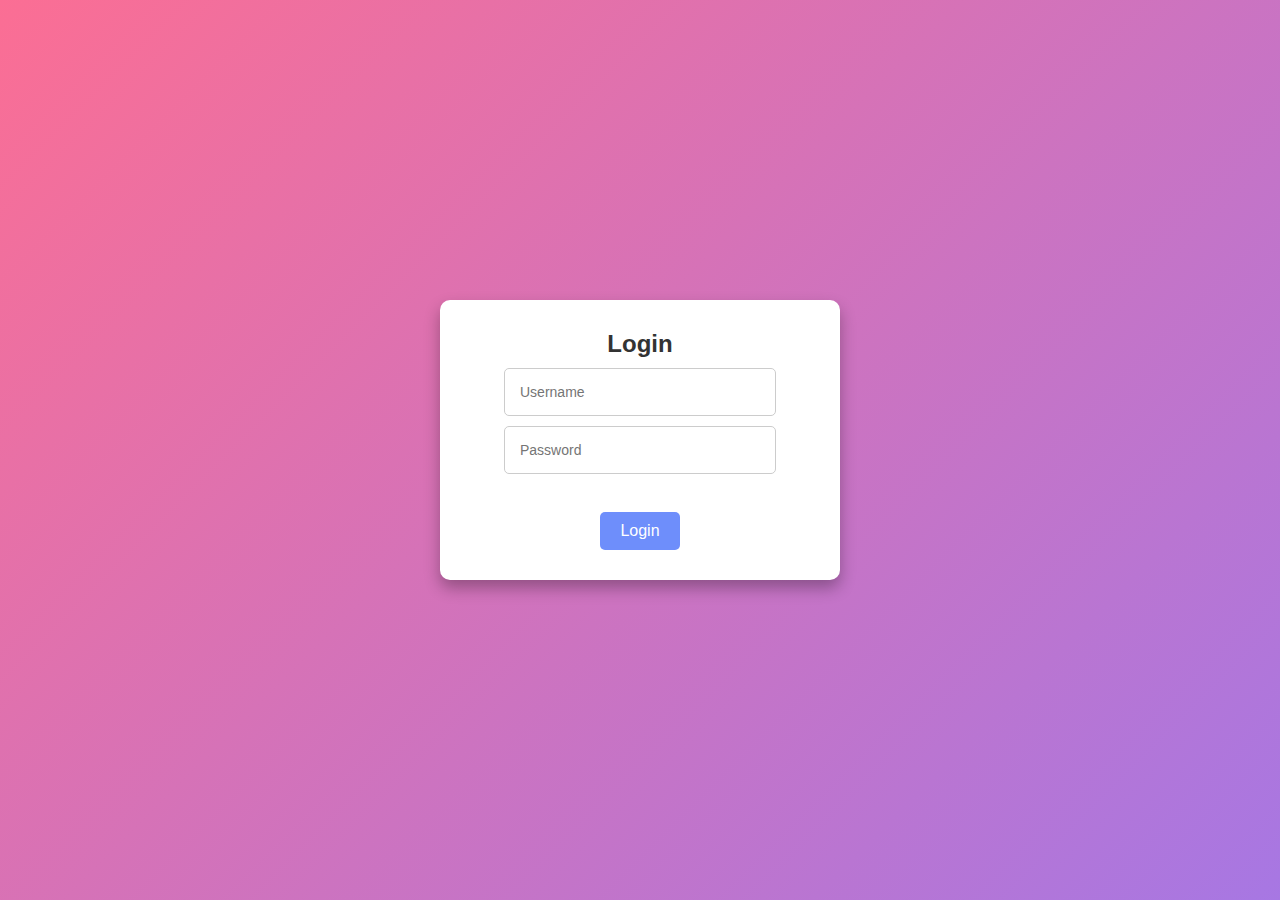
<file: index.html>
<!DOCTYPE html>
<html lang="en">
<head>
    <meta charset="UTF-8">
    <meta name="viewport" content="width=device-width, initial-scale=1.0">
    <title>Session Management</title>
    <link rel="stylesheet" href="style.css">
</head>

<body>
    
    <div class="logindiv">
    <div id="login-form">
        <h2>Login</h2>
        <input type="text" id="username" placeholder="Username">
        <input type="password" id="password" placeholder="Password">
        <span id="Error" class="error"></span><br>
        <button id="login-btn" style="margin-top: 10px;">Login</button>
    </div>

    <div id="timeout-message" style="display:none; color:red;">
        <p>Session has timed out. Please log in again.</p>
    </div>
</div>

    <script src="script.js"></script>

</body>

</html>
</file>
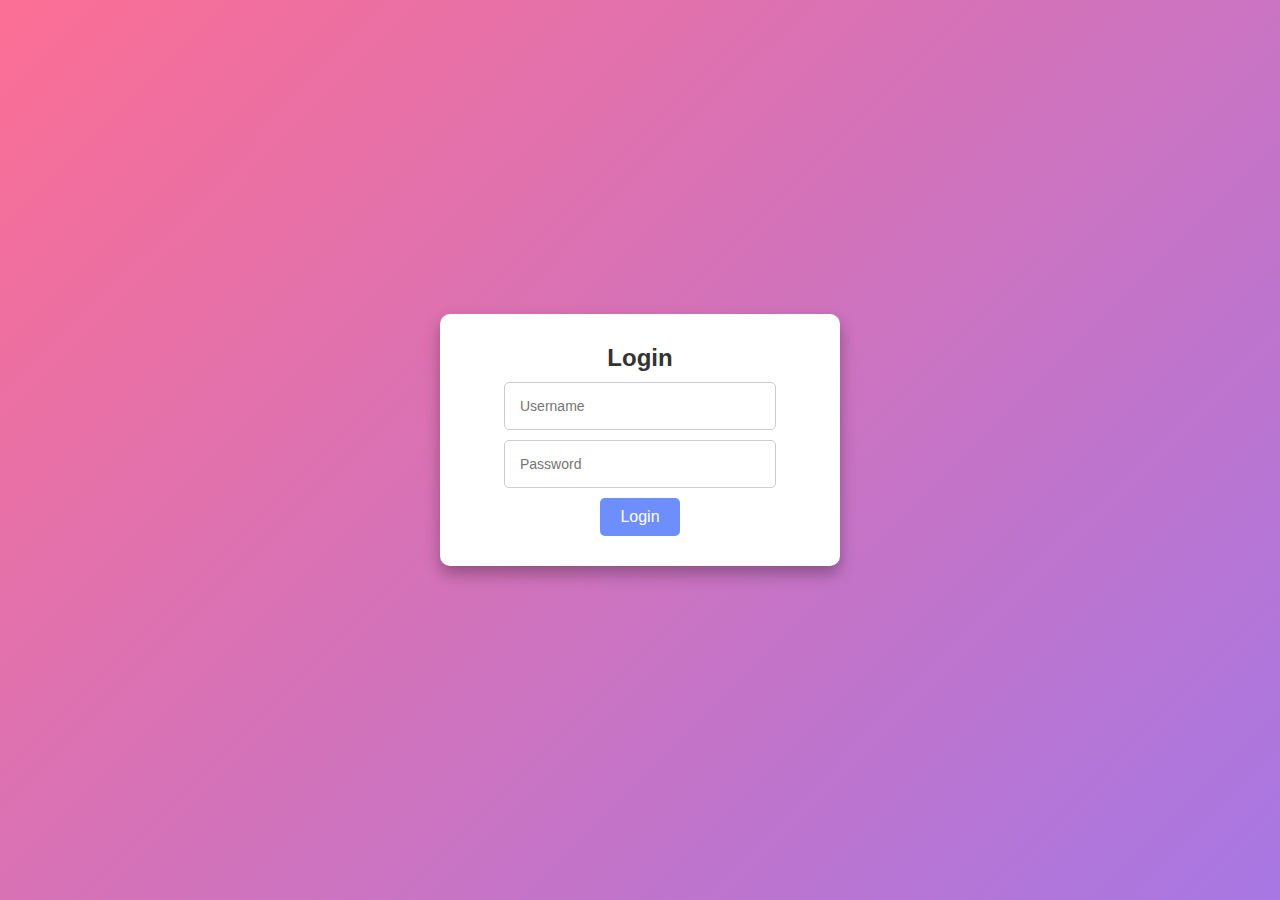
<file: pages/index.html>
<!DOCTYPE html>
<html lang="en">
<head>
    <meta charset="UTF-8">
    <meta name="viewport" content="width=device-width, initial-scale=1.0">
    <title>Session Management</title>
    <link rel="stylesheet" href="../style.css">
</head>

<body>
    
    <div class="logindiv">
    <div id="login-form">
        <h2>Login</h2>
        <input type="text" id="username" placeholder="Username">
        <input type="password" id="password" placeholder="Password">
        <button id="login-btn">Login</button>
    </div>

    <div id="timeout-message" style="display:none; color:red;">
        <p>Session has timed out. Please log in again.</p>
    </div>
</div>

    <script src="../script.js"></script>

</body>

</html>
</file>
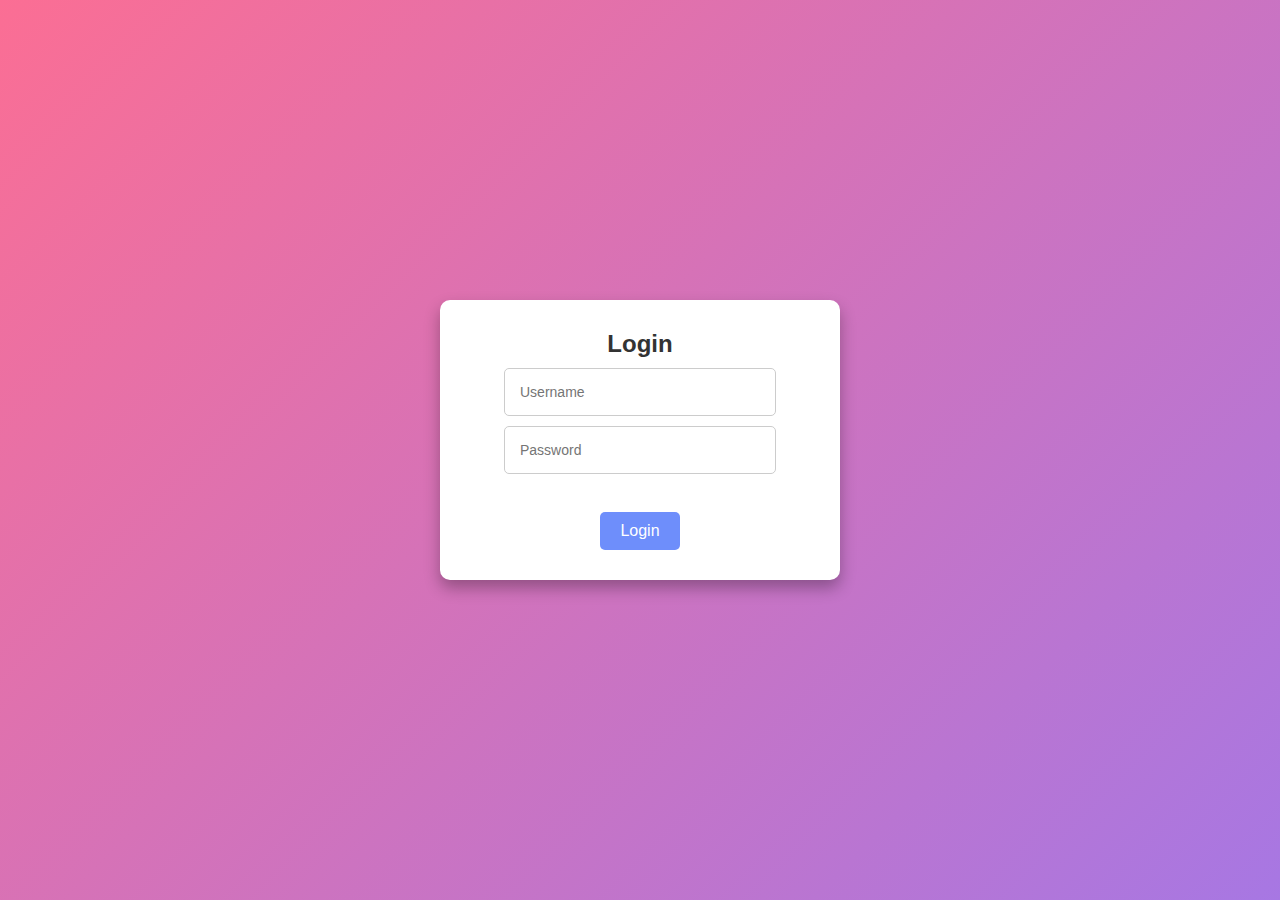
<file: pages/about.html>
<!DOCTYPE html>
<html lang="en">
<head>
    <meta charset="UTF-8">
    <meta name="viewport" content="width=device-width, initial-scale=1.0">
    <title>About</title>
    <link rel="stylesheet" href="../style.css">
</head>
<body>
    <div class="navbar">
        <h2>Welcome, <span id="user"></span></h2>
        <div class="navbar-buttons">
            <button id="home-btn">Home</button>
            <button id="about-btn">About</button>
            <button id="contact-btn">Contact</button>
            <button id="logout-btn" class="hover-effect">Logout</button>
        </div>
    </div>
    <div id="content" >
        
        <div class="insideDiv">
            <h2>About Page</h2>
            <p>
                From Wikipedia, the free encyclopedia Not to be confused with Java (programming language),
                Javanese script, or ECMAScript. ".js" redirects here. For the Microsoft dialect used in Internet Explorer, see JScript.
                For the uses of JavaScript on Wikipedia, see Wikipedia:WikiProject JavaScript.
            </p>
            <p>
                JavaScript (/ˈdʒɑːvəskrɪpt/), often abbreviated as JS, is a programming language and core technology of the Web, alongside HTML and CSS.
                99% of websites use JavaScript on the client side for webpage behavior.
            </p>
            <img src="https://upload.wikimedia.org/wikipedia/commons/thumb/a/a4/JavaScript_code.png/450px-JavaScript_code.png" alt="/" width="350px">
            <p>
                Web browsers have a dedicated JavaScript engine that executes the client code. These engines are also utilized in some servers and a variety of apps.
                The most popular runtime system for non-browser usage is Node.js.
            </p>
            <p>
                JavaScript is a high-level, often just-in-time compiled language that conforms to the ECMAScript standard. It has dynamic typing, prototype-based object-orientation, and first-class functions.
                It is multi-paradigm, supporting event-driven, functional, and imperative programming styles.
                It has application programming interfaces (APIs) for working with text, dates, regular expressions, standard data structures, and the Document Object Model (DOM).
            </p>
            <p>
                The ECMAScript standard does not include any input/output (I/O), such as networking, storage, or graphics facilities. In practice, the web browser or other runtime system provides JavaScript APIs for I/O.
            </p>
            <p>
                Although Java and JavaScript are similar in name, syntax, and respective standard libraries, the two languages are distinct and differ greatly in design.
            </p>
        </div>
    </div>

    <div id="timeout-message" style="display:none; color:red;">
        <p>Session has timed out. Please log in again.</p>
    </div>
    <script src="../script.js"></script>
</body>
</html>
</file>
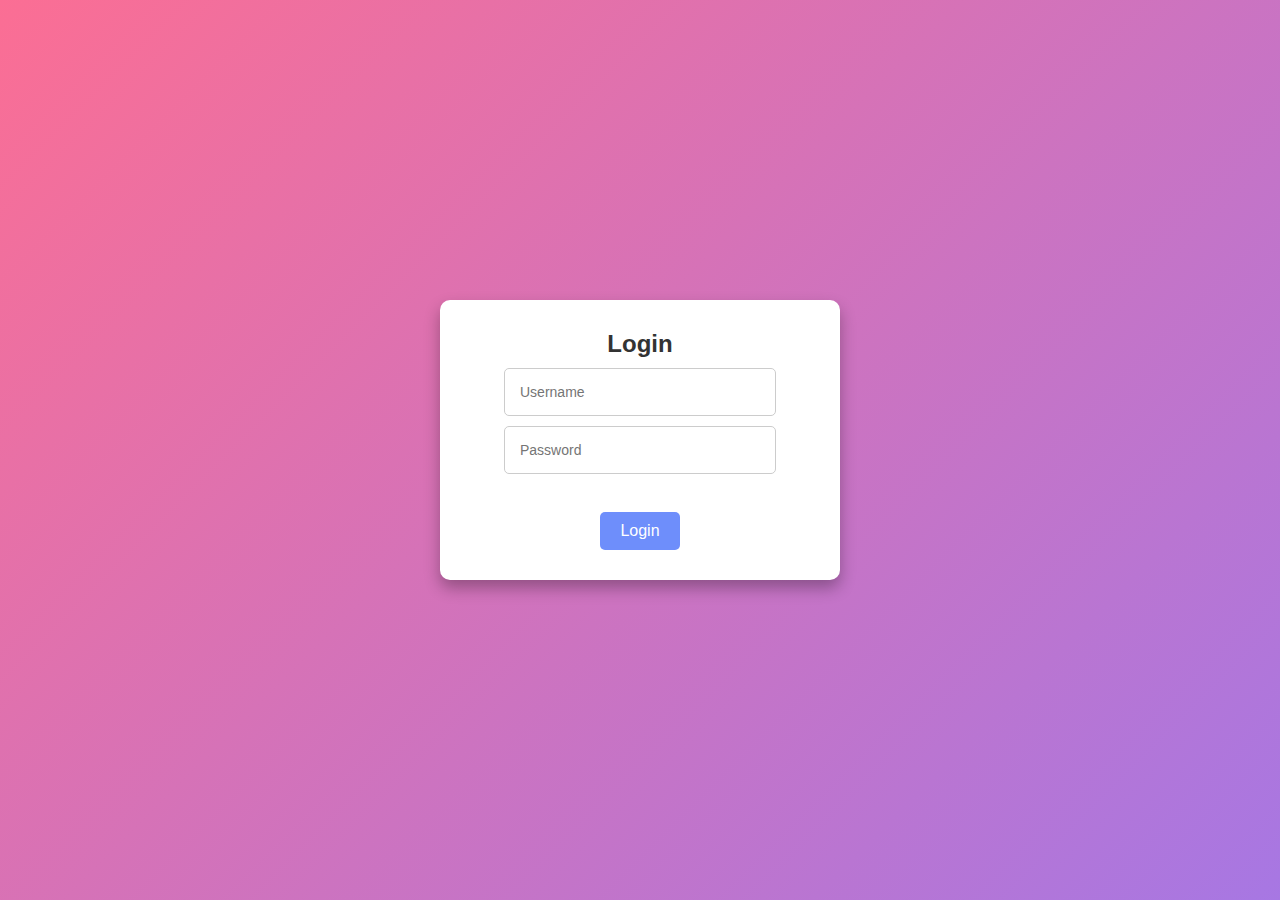
<file: pages/contact.html>
<!DOCTYPE html>
<html lang="en">
<head>
    <meta charset="UTF-8">
    <meta name="viewport" content="width=device-width, initial-scale=1.0">
    <title>Contact</title>
    <link rel="stylesheet" href="../style.css">
</head>
<body>
    <div class="navbar">
        <h2>Welcome, <span id="user"></span></h2>
        <div class="navbar-buttons">
            <button id="home-btn">Home</button>
            <button id="about-btn">About</button>
            <button id="contact-btn">Contact</button>
            <button id="logout-btn" class="hover-effect">Logout</button>
        </div>
    </div>
    <div id="content" >
        
        <div class="insideDiv">
            <h2>Contact Page</h2>
            <p>
                From Wikipedia, the free encyclopedia Not to be confused with Java (programming language),
                Javanese script, or ECMAScript. ".js" redirects here. For the Microsoft dialect used in Internet Explorer, see JScript.
                For the uses of JavaScript on Wikipedia, see Wikipedia:WikiProject JavaScript.
            </p>
            <p>
                JavaScript (/ˈdʒɑːvəskrɪpt/), often abbreviated as JS, is a programming language and core technology of the Web, alongside HTML and CSS.
                99% of websites use JavaScript on the client side for webpage behavior.
            </p>
            <p>
                Web browsers have a dedicated JavaScript engine that executes the client code. These engines are also utilized in some servers and a variety of apps.
                The most popular runtime system for non-browser usage is Node.js.
            </p>
            <p>
                JavaScript is a high-level, often just-in-time compiled language that conforms to the ECMAScript standard. It has dynamic typing, prototype-based object-orientation, and first-class functions.
                It is multi-paradigm, supporting event-driven, functional, and imperative programming styles.
                It has application programming interfaces (APIs) for working with text, dates, regular expressions, standard data structures, and the Document Object Model (DOM).
            </p>
            <p>
                The ECMAScript standard does not include any input/output (I/O), such as networking, storage, or graphics facilities. In practice, the web browser or other runtime system provides JavaScript APIs for I/O.
            </p>
            <p>
                Although Java and JavaScript are similar in name, syntax, and respective standard libraries, the two languages are distinct and differ greatly in design.
            </p>
        </div>
    </div>

    <div id="timeout-message" style="display:none; color:red;">
        <p>Session has timed out. Please log in again.</p>
    </div>
    <script src="../script.js"></script>
</body>
</html>
</file>
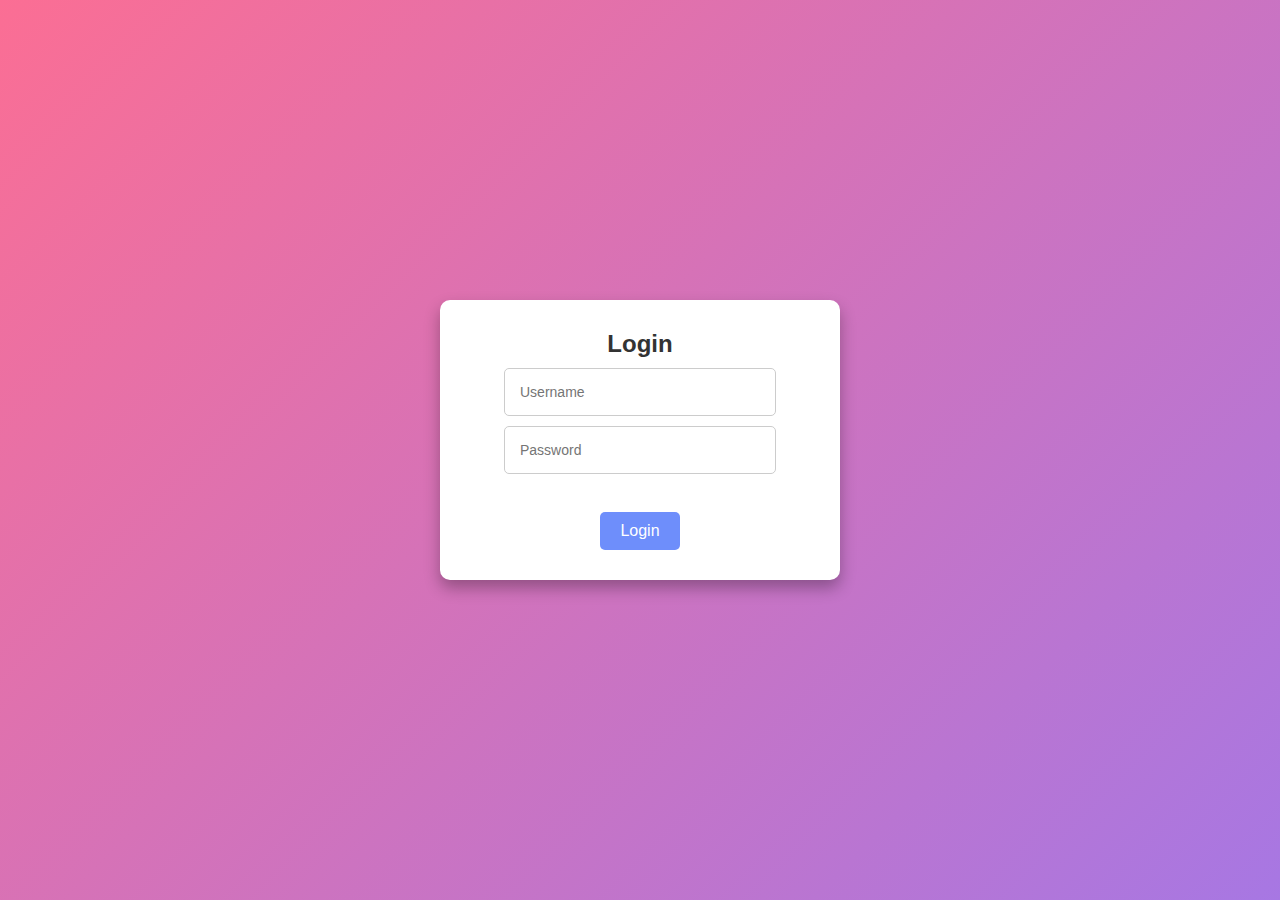
<file: pages/home.html>
<!DOCTYPE html>
<html lang="en">
<head>
    <meta charset="UTF-8">
    <meta name="viewport" content="width=device-width, initial-scale=1.0">
    <title>Home</title>
    <link rel="stylesheet" href="../style.css">
</head>
<body>
    <!-- welcome page -->
    <div class="navbar">
        <h2>Welcome, <span id="user"></span></h2>
        <div class="navbar-buttons">
            <button id="home-btn">Home</button>
            <button id="about-btn">About</button>
            <button id="contact-btn">Contact</button>
            <button id="logout-btn" class="hover-effect">Logout</button>
        </div>
    </div>
    <div id="content">
        
        <div class = "insideDiv">
            <h2>JavaScript</h2>
            <p>
                From Wikipedia, the free encyclopedia Not to be confused with Java (programming language),
                Javanese script, or ECMAScript. ".js" redirects here. For the Microsoft dialect used in Internet Explorer, see JScript.
                For the uses of JavaScript on Wikipedia, see Wikipedia:WikiProject JavaScript.
            </p>
            <p>
                JavaScript (/ˈdʒɑːvəskrɪpt/), often abbreviated as JS, is a programming language and core technology of the Web, alongside HTML and CSS.
                99% of websites use JavaScript on the client side for webpage behavior.
            </p>
            <p>
                Web browsers have a dedicated JavaScript engine that executes the client code. These engines are also utilized in some servers and a variety of apps.
                The most popular runtime system for non-browser usage is Node.js.
            </p>
            <p>
                JavaScript is a high-level, often just-in-time compiled language that conforms to the ECMAScript standard. It has dynamic typing, prototype-based object-orientation, and first-class functions.
                It is multi-paradigm, supporting event-driven, functional, and imperative programming styles.
                It has application programming interfaces (APIs) for working with text, dates, regular expressions, standard data structures, and the Document Object Model (DOM).
            </p>
            <p>
                The ECMAScript standard does not include any input/output (I/O), such as networking, storage, or graphics facilities. In practice, the web browser or other runtime system provides JavaScript APIs for I/O.
            </p>
            <p>
                Although Java and JavaScript are similar in name, syntax, and respective standard libraries, the two languages are distinct and differ greatly in design.
            </p>
        </div>
    </div>
    <!-- welcome page ends -->
    <div id="timeout-message" style="display:none; color:red;">
        <p>Session has timed out. Please log in again.</p>
    </div>


    <script src="../script.js"></script>
</body>
</html>
</file>
<file: style.css>
*{
    margin: 0%;
    padding: 0%;
    box-sizing: border-box;
}


body {
    font-family: 'Arial', sans-serif;
    height: 100vh;
    width: 100%;
    background: linear-gradient(135deg, #fb6e94, #a777e3);
    margin: 0;
    color: #333;
}
.logindiv{
    display: flex;
    flex-direction: column;
    justify-content: center;
    align-items: center;
    height: 100%;
}

.navbar {
    display: flex;
    justify-content: space-between;
    justify-items: center;
    align-items: center;
    margin-bottom: 20px;
    width: 100%;
    background-color: #6e8efb;
    padding: 15px 0;
}

.error {
    color: red;
    font-size: 0.8em;
    margin-bottom: 10px;
}


.navbar h2 {
    margin-left: 15px;
    padding: 0;
    color: #fff;
}

.navbar-buttons {
    display: flex;
    align-items: center;
}

.navbar-buttons button {
    background: #6e8efb;
    color: white;
    border: none;
    border-radius: 5px;
    padding: 10px 20px;
    cursor: pointer;
    font-size: 16px;
    transition: background 0.3s ease;
    margin-left: 10px;
}

.navbar-buttons button:hover {
    background: #a777e3;
}

#login-form, #content, #timeout-message {
    background: #fff;
    border: none;
    border-radius: 10px;
    padding: 30px;
    box-shadow: 0 8px 16px rgba(0, 0, 0,0.3);
    margin-bottom: 20px;
    max-width: 400px;
    width: 100%;
    text-align: center;
}



button {
    background: #6e8efb;
    color: white;
    border: none;
    border-radius: 5px;
    padding: 10px 20px;
    cursor: pointer;
    font-size: 16px;
    transition: background 0.3s ease;
}

button:hover {
    background: #a777e3;
}


input[type="text"], input[type="password"] {
    display: block;
    margin: 10px auto;
    padding: 15px;
    width: 80%;
    border: 1px solid #ccc;
    border-radius: 5px;
    box-sizing: border-box;
    font-size: 14px;
}

#timeout-message p {
    margin: 0;
    padding: 10;
}

#content {
    width: 70%;
    max-width: 1400px;
    margin: 0 auto;
}
.hover-effect:hover {
    background-color: red;
}
</file>
